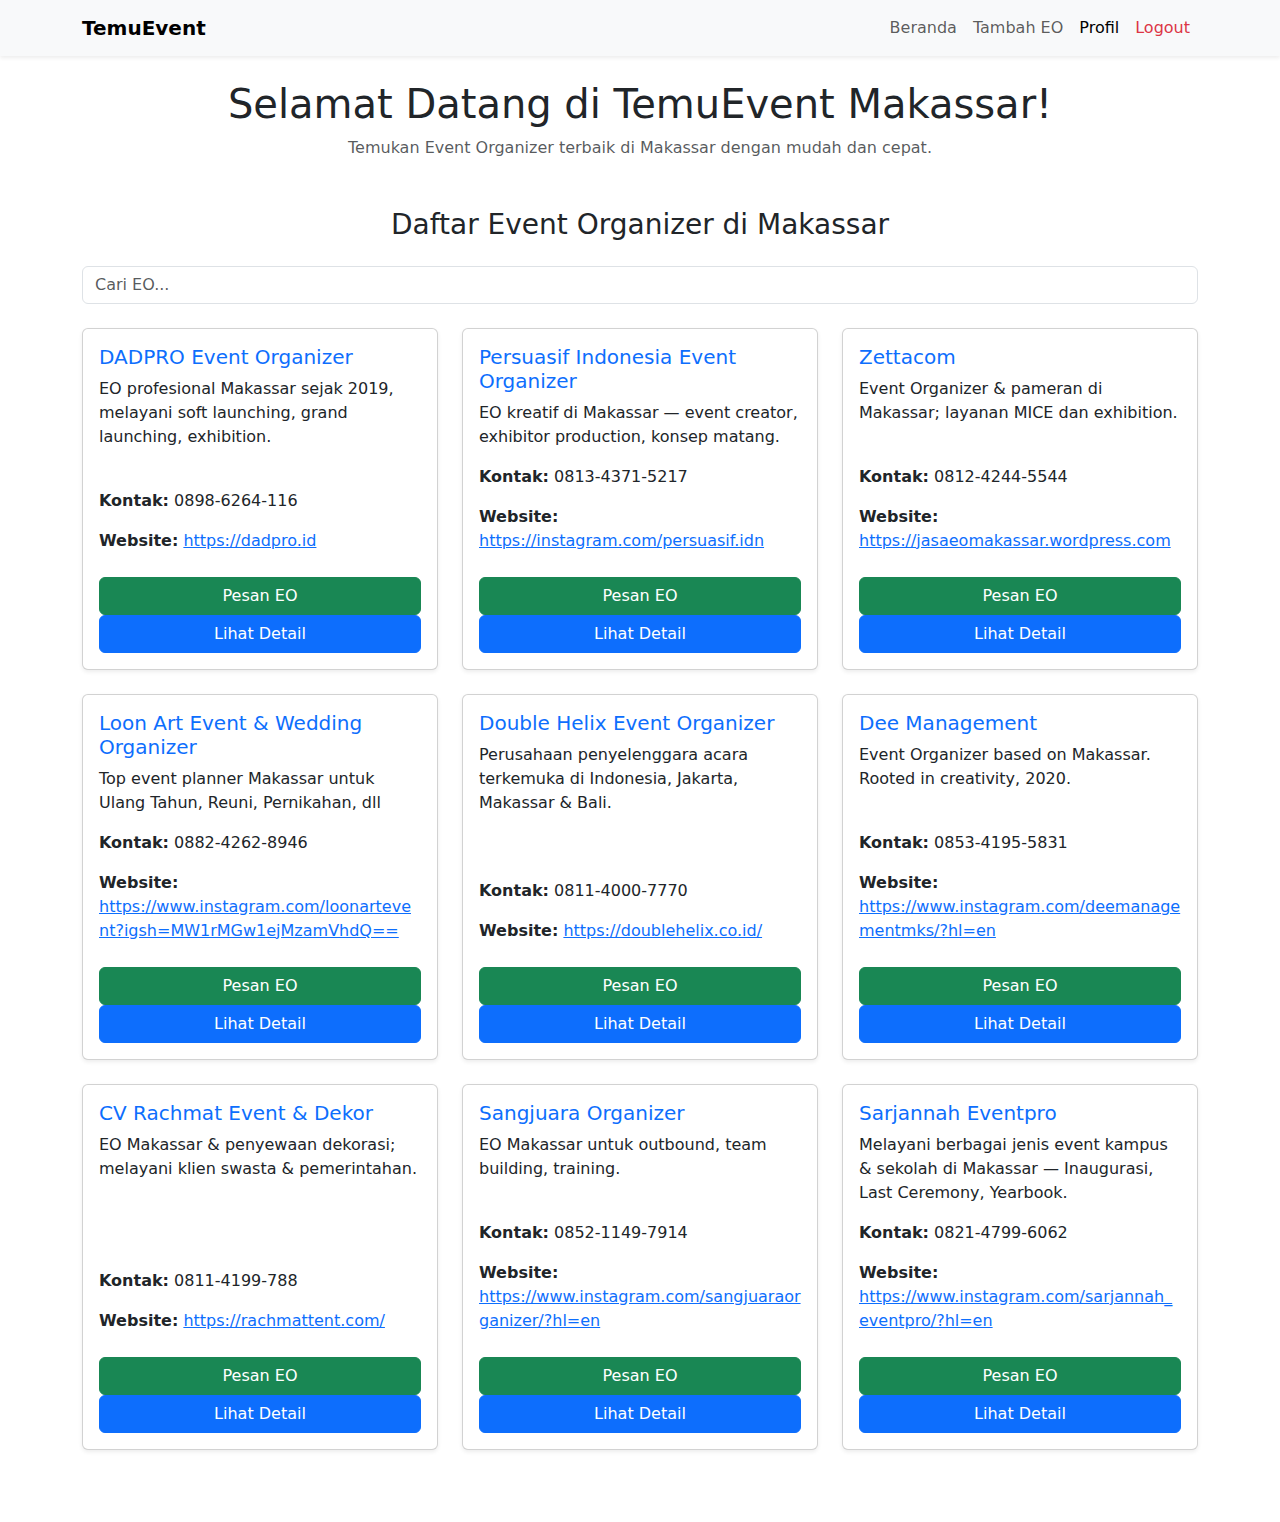
<file: index.html>
<!DOCTYPE html>
<html lang="id">
<head>
  <meta charset="UTF-8">
  <meta name="viewport" content="width=device-width, initial-scale=1.0">
  <title>TemuEvent Makassar</title>
  <link rel="icon" type="image/x-icon" href="img/favicon.png">
  <link href="https://cdn.jsdelivr.net/npm/bootstrap@5.3.2/dist/css/bootstrap.min.css" rel="stylesheet">
</head>
<body>

  <!-- Navbar -->
  <nav class="navbar navbar-expand-lg navbar-light bg-light shadow-sm">
    <div class="container">
      <a class="navbar-brand fw-bold" href="index.html">TemuEvent</a>
      <button class="navbar-toggler" type="button" data-bs-toggle="collapse" data-bs-target="#navbarNav">
        <span class="navbar-toggler-icon"></span>
      </button>
      <div class="collapse navbar-collapse" id="navbarNav">
        <ul class="navbar-nav ms-auto">
          <li class="nav-item">
            <a class="nav-link" href="index.html">Beranda</a>
          </li>
          <li class="nav-item">
            <a class="nav-link" href="tambah-eo.html">Tambah EO</a>
          </li>
          <li class="nav-item">
            <a class="nav-link active" href="profil.html">Profil</a>
          </li>
          <li class="nav-item">
            <a class="nav-link text-danger" href="logout.html">Logout</a>
          </li>
        </ul>
      </div>
    </div>
  </nav>

  <!-- Header -->
  <div class="container mt-4">
    <div class="text-center">
      <h1>Selamat Datang di TemuEvent Makassar!</h1>
      <p class="text-muted">Temukan Event Organizer terbaik di Makassar dengan mudah dan cepat.</p>
    </div>
  </div>

  <!-- Daftar EO -->
  <div class="container mt-5 mb-5">
    <h3 class="mb-4 text-center">Daftar Event Organizer di Makassar</h3>

    <!-- Pencarian -->
    <div class="mb-4">
      <input type="text" id="searchInput" class="form-control" placeholder="Cari EO...">
    </div>

    <div class="row" id="eoList"></div>
  </div>

  <script>
    // EO default
    const eoData = [
      { id: 1, name: "DADPRO Event Organizer", description: "EO profesional Makassar sejak 2019, melayani soft launching, grand launching, exhibition.", contact: "0898-6264-116", website: "https://dadpro.id", owner: "admin" },
      { id: 2, name: "Persuasif Indonesia Event Organizer", description: "EO kreatif di Makassar — event creator, exhibitor production, konsep matang.", contact: "0813-4371-5217", website: "https://instagram.com/persuasif.idn", owner: "admin" },
      { id: 3, name: "Zettacom", description: "Event Organizer & pameran di Makassar; layanan MICE dan exhibition.", contact: "0812-4244-5544", website: "https://jasaeomakassar.wordpress.com", owner: "admin" },
      { id: 4, name: "Loon Art Event & Wedding Organizer", description: "Top event planner Makassar untuk Ulang Tahun, Reuni, Pernikahan, dll", contact: "0882-4262-8946", website: "https://www.instagram.com/loonartevent?igsh=MW1rMGw1ejMzamVhdQ==", owner: "admin" },
      { id: 5, name: "Double Helix Event Organizer", description: "Perusahaan penyelenggara acara terkemuka di Indonesia, Jakarta, Makassar & Bali.", contact: "0811-4000-7770", website: "https://doublehelix.co.id/", owner: "admin" },
      { id: 6, name: "Dee Management", description: "Event Organizer based on Makassar. Rooted in creativity, 2020.", contact: "0853-4195-5831", website: "https://www.instagram.com/deemanagementmks/?hl=en", owner: "admin" },
      { id: 7, name: "CV Rachmat Event & Dekor", description: "EO Makassar & penyewaan dekorasi; melayani klien swasta & pemerintahan.", contact: "0811-4199-788", website: "https://rachmattent.com/", owner: "admin" },
      { id: 8, name: "Sangjuara Organizer", description: "EO Makassar untuk outbound, team building, training.", contact: "0852-1149-7914", website: "https://www.instagram.com/sangjuaraorganizer/?hl=en", owner: "admin" },
      { id: 9, name: "Sarjannah Eventpro", description: "Melayani berbagai jenis event kampus & sekolah di Makassar — Inaugurasi, Last Ceremony, Yearbook.", contact: "0821-4799-6062", website: "https://www.instagram.com/sarjannah_eventpro/?hl=en", owner: "admin" }
    ];

    const eoList = document.getElementById("eoList");
    const searchInput = document.getElementById("searchInput");

    // ambil EO yang ditambahkan user dari localStorage
    const userEO = JSON.parse(localStorage.getItem("userEO")) || [];

    // ambil user yang login
    const loggedInUser = JSON.parse(localStorage.getItem("loggedInUser")) || { role: "user" };

    function loadAllEO(){
      return [...eoData, ...userEO];
    }

    function displayEO(data){
      eoList.innerHTML = "";
      data.forEach(eo => {
        const card = document.createElement("div");
        card.className = "col-md-4 mb-4";
        card.innerHTML = `
          <div class="card h-100 shadow-sm">
            <div class="card-body d-flex flex-column">
              <h5 class="card-title text-primary">${eo.name}</h5>
              <p class="card-text flex-grow-1">${eo.description}</p>
              <p><strong>Kontak:</strong> ${eo.contact}</p>
              <p><strong>Website:</strong> <a href="${eo.website}" target="_blank">${eo.website}</a></p>
              <a href="pesan-eo.html?id=${eo.id}" class="btn btn-success mt-2">Pesan EO</a>
              ${loggedInUser.role === "admin" ? `<button onclick="hapusEO('${eo.id}')" class="btn btn-danger btn-sm mt-2">Hapus</button>` : ""}
              <a href="detail-eo.html?name=${encodeURIComponent(eo.name)}&desc=${encodeURIComponent(eo.description)}&contact=${encodeURIComponent(eo.contact)}&website=${encodeURIComponent(eo.website)}" class="btn btn-primary mt-auto">
                Lihat Detail
              </a>
            </div>
          </div>
        `;
        eoList.appendChild(card);
      });
    }

    function hapusEO(id){
      if(!confirm("Apakah yakin ingin menghapus EO ini?")) return;

      // hapus dari default EO jika ada
      const defaultIndex = eoData.findIndex(e => e.id == id);
      if(defaultIndex !== -1) eoData.splice(defaultIndex, 1);

      // hapus dari EO user jika ada
      let userEO = JSON.parse(localStorage.getItem("userEO")) || [];
      userEO = userEO.filter(e => e.id != id);
      localStorage.setItem("userEO", JSON.stringify(userEO));

      displayEO(loadAllEO());
    }

    // Tampilkan semua EO saat pertama kali
    displayEO(loadAllEO());

    // Fitur pencarian
    searchInput.addEventListener("input", function() {
      const keyword = searchInput.value.toLowerCase();
      const filtered = loadAllEO().filter(eo => eo.name.toLowerCase().includes(keyword));
      displayEO(filtered);
    });
  </script>

  <script src="https://cdn.jsdelivr.net/npm/bootstrap@5.3.2/dist/js/bootstrap.bundle.min.js"></script>
</body>
</html>
</file>
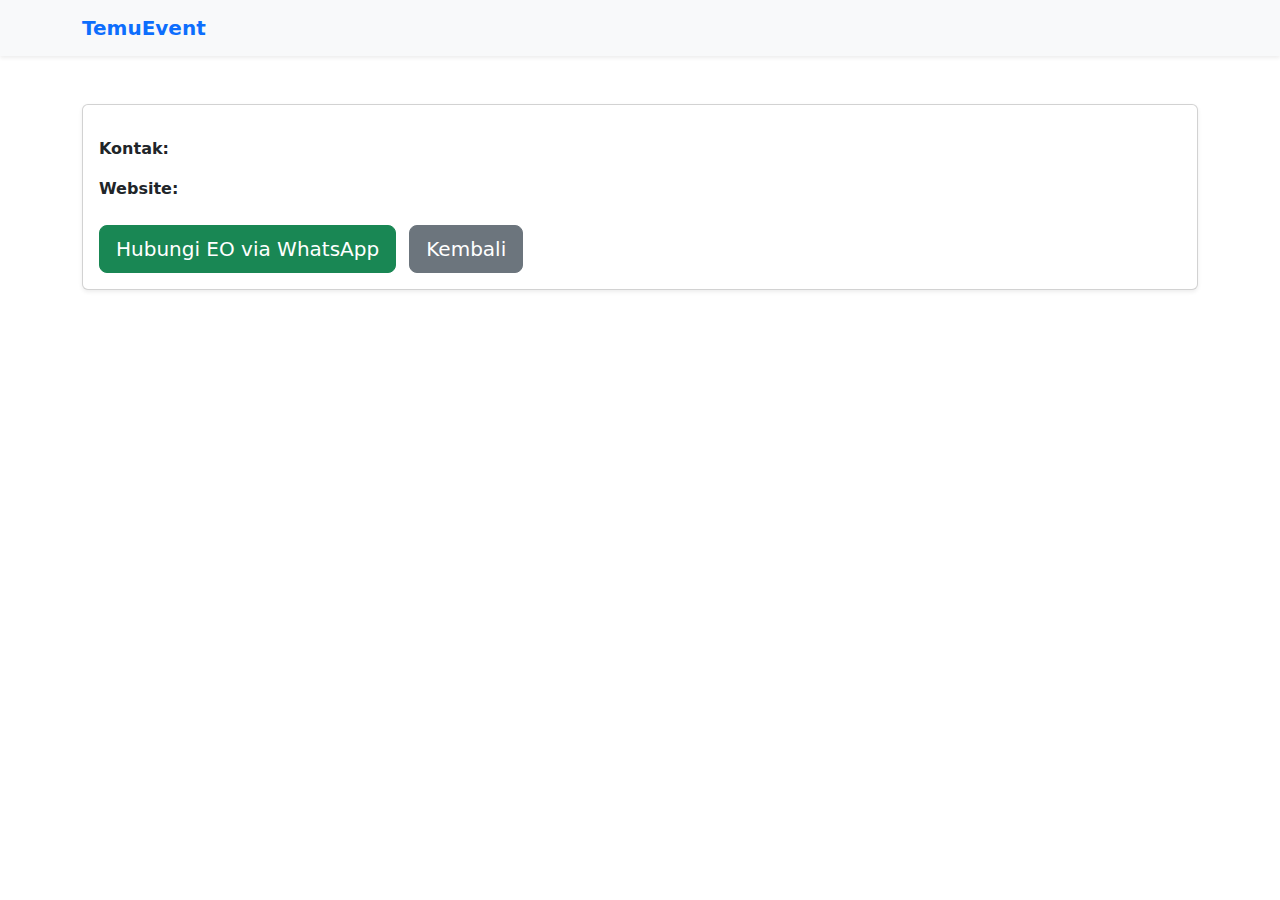
<file: detail-eo.html>
<!DOCTYPE html>
<html lang="id">
<head>
  <meta charset="UTF-8">
  <meta name="viewport" content="width=device-width, initial-scale=1.0">
  <title>Detail Event Organizer | TemuEvent Makassar</title>
  <link rel="icon" type="image/x-icon" href="img/favicon.png">
  <link href="https://cdn.jsdelivr.net/npm/bootstrap@5.3.2/dist/css/bootstrap.min.css" rel="stylesheet">
</head>
<body>

  <!-- Navbar -->
  <nav class="navbar navbar-expand-lg navbar-light bg-light shadow-sm">
    <div class="container">
      <a class="navbar-brand fw-bold text-primary" href="index.html">TemuEvent</a>
    </div>
  </nav>

  <!-- Konten Detail EO -->
  <div class="container mt-5 mb-5">
    <div class="card shadow-sm">
      <div class="card-body">
        <h2 id="eoName" class="text-primary"></h2>
        <p id="eoDesc" class="mt-3"></p>
        <p><strong>Kontak:</strong> <span id="eoContact"></span></p>
        <p><strong>Website:</strong> <a id="eoWebsite" href="#" target="_blank"></a></p>

        <div class="mt-4">
          <a id="whatsappBtn" class="btn btn-success btn-lg" target="_blank">
            Hubungi EO via WhatsApp
          </a>
          <a href="index.html" class="btn btn-secondary btn-lg ms-2">Kembali</a>
        </div>
      </div>
    </div>
  </div>

  <script>
    // Ambil data EO dari URL
    const params = new URLSearchParams(window.location.search);
    const name = params.get("name");
    const desc = params.get("desc");
    const contact = params.get("contact");
    const website = params.get("website");

    // Masukkan data ke halaman
    document.getElementById("eoName").textContent = name;
    document.getElementById("eoDesc").textContent = desc;
    document.getElementById("eoContact").textContent = contact;
    document.getElementById("eoWebsite").textContent = website;
    document.getElementById("eoWebsite").href = website;

    // ==========================================================
    // ✔ PERBAIKAN FORMAT NOMOR WHATSAPP (versi paling aman)
    // ==========================================================

    let waNumber = contact.replace(/\D/g, ""); // Hapus spasi/dash/dll

    // Jika nomor mulai dengan "0" (contoh: 08123...) → hapus 0
    if (waNumber.startsWith("0")) {
      waNumber = waNumber.substring(1);
    }

    // Jika nomor mulai dengan "62" → hapus 62
    if (waNumber.startsWith("62")) {
      waNumber = waNumber.substring(2);
    }

    // Hasil akhir: waNumber sekarang "81234567890"
    // Tambahkan kembali 62 di depan
    const waLink = `https://wa.me/62${waNumber}?text=Halo%20${encodeURIComponent(name)}%2C%20saya%20tertarik%20dengan%20layanan%20EO%20Anda.`;

    // Pasang link ke tombol
    document.getElementById("whatsappBtn").href = waLink;

  </script>

  <script src="https://cdn.jsdelivr.net/npm/bootstrap@5.3.2/dist/js/bootstrap.bundle.min.js"></script>
</body>
</html>
</file>
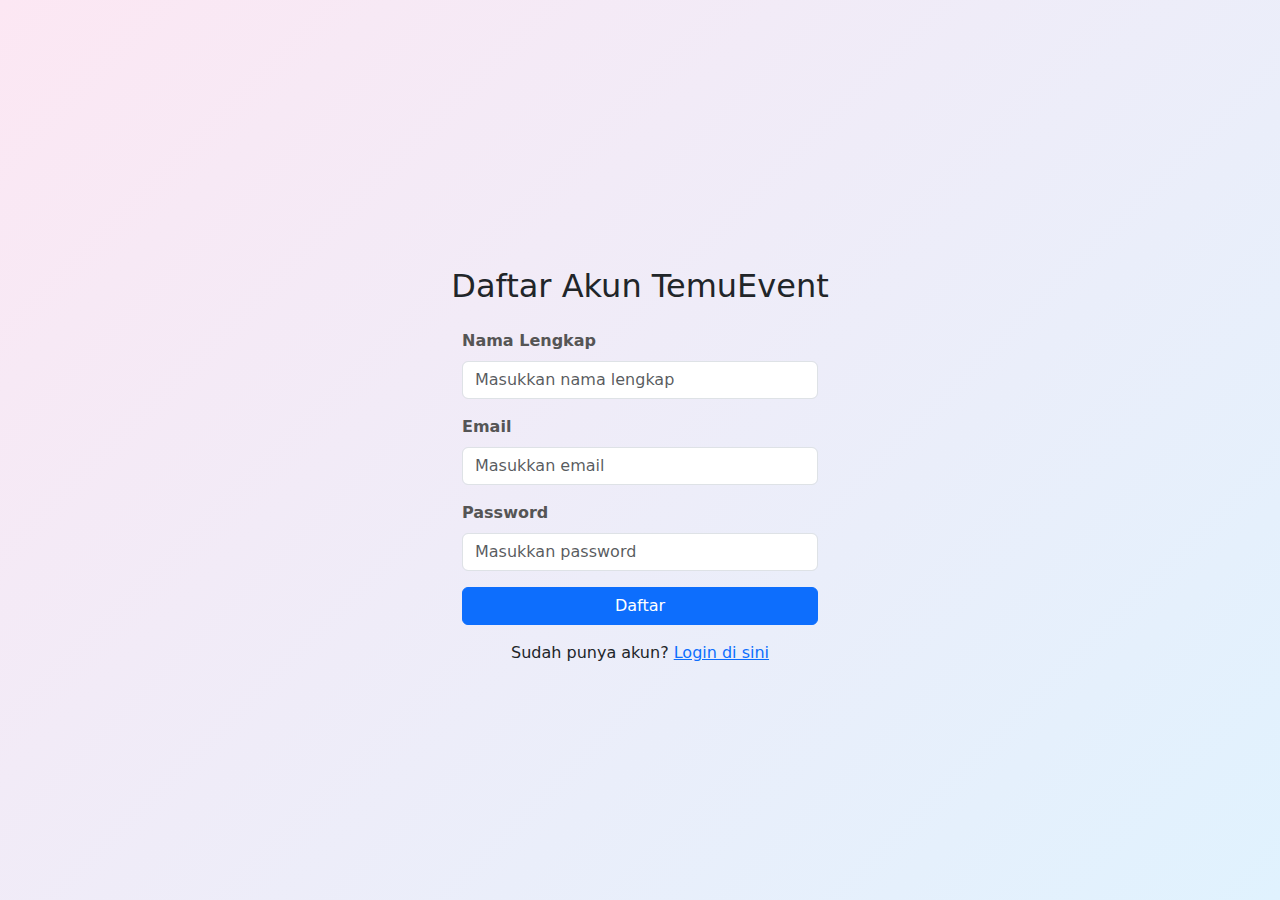
<file: register.html>
<!DOCTYPE html>
<html lang="id">
<head>
    <meta charset="UTF-8">
    <meta name="viewport" content="width=device-width, initial-scale=1.0">
    <title>Register - TemuEvent</title>
    <link rel="icon" type="image/x-icon" href="img/favicon.png">
    <link href="https://cdn.jsdelivr.net/npm/bootstrap@5.3.2/dist/css/bootstrap.min.css" rel="stylesheet">
     <!-- Style custom -->
    <link rel="stylesheet" href="css/style.css">
</head>
<body>

<div class="container mt-5">
    <h2 class="text-center mb-4">Daftar Akun TemuEvent</h2>

    <div class="row justify-content-center">
        <div class="col-md-4">

            <!-- PERBAIKAN: onsubmit DIHAPUS -->
            <form id="registerForm">
                <div class="mb-3">
                    <label for="username" class="form-label">Nama Lengkap</label>
                    <input type="text" class="form-control" id="username" placeholder="Masukkan nama lengkap" required>
                </div>

                <div class="mb-3">
                    <label for="email" class="form-label">Email</label>
                    <input type="email" class="form-control" id="email" placeholder="Masukkan email" required>
                </div>

                <div class="mb-3">
                    <label for="password" class="form-label">Password</label>
                    <input type="password" class="form-control" id="password" placeholder="Masukkan password" required>
                </div>

                <button type="submit" class="btn btn-primary w-100">Daftar</button>

                <p class="mt-3 text-center">
                    Sudah punya akun? <a href="login.html">Login di sini</a>
                </p>
            </form>

        </div>
    </div>
</div>

<!-- Script autentikasi (TIDAK DIUBAH) -->
<script src="js/auth.js"></script>

</body>
</html>
</file>
<file: css/style.css>
/* === LOGIN PAGE AESTHETIC (LIGHT MODE SOFT) === */

.login-page {
    background: linear-gradient(135deg, #fef8f3, #f3f1ff);
    min-height: 100vh;
    display: flex;
    align-items: center;
    justify-content: center;
    padding: 20px;
}

/* Card container */
.login-container {
    width: 100%;
    max-width: 420px;
    padding: 35px 30px;
    border-radius: 22px;

    background: rgba(255, 255, 255, 0.8);
    backdrop-filter: blur(20px);

    border: 1px solid rgba(200, 200, 200, 0.4);
    box-shadow: 0 20px 50px rgba(0, 0, 0, 0.08);

    transition: 0.3s ease;
}

.login-container:hover {
    transform: translateY(-4px);
    box-shadow: 0 25px 60px rgba(0, 0, 0, 0.12);
}

/* Title */
.login-title {
    font-weight: 700;
    text-align: center;
    margin-bottom: 30px;
    font-size: 28px;

    color: #444;
}

/* Labels */
.login-container .form-label {
    font-weight: 600;
    color: #555;
}

/* Inputs */
.login-container input {
    border-radius: 14px;
    padding: 12px 14px;

    background: #fafafa;
    border: 1px solid #e5e5e5;

    box-shadow: inset 0 2px 4px rgba(0,0,0,0.06);
    transition: 0.25s ease;
}

.login-container input:focus {
    background: white;
    border-color: #a8b4ff; 
    box-shadow: 0 0 0 3px rgba(164, 172, 255, 0.4);
    outline: none;
}

/* Button */
.login-btn {
    border-radius: 14px;
    padding: 12px;
    font-size: 16px;
    font-weight: 700;

    background: linear-gradient(135deg, #ffb6d5, #b49bff);
    border: none;

    color: white;
    transition: 0.3s ease;
}

.login-btn:hover {
    opacity: 0.93;
    transform: scale(1.03);
}

/* Bottom link */
.login-container p {
    color: #666;
}

.login-container p a {
    text-decoration: none;
    font-weight: 600;
    color: #b08bff;
}

.login-container p a:hover {
    text-decoration: underline;
}




/* === AESTHETIC REGISTER PAGE === */

/* Background gradient aesthetic */
body {
    background: linear-gradient(135deg, #fce7f3, #e0f2fe);
    min-height: 100vh;
    display: flex;
    align-items: center;
    justify-content: center;
    padding: 20px;
}

/* Card Glassmorphism */
.register-container {
    width: 100%;
    max-width: 420px;
    padding: 35px 30px;
    border-radius: 20px;
    background: rgba(255, 255, 255, 0.55);
    backdrop-filter: blur(14px);
    box-shadow: 0 20px 40px rgba(0,0,0,0.08);
    transition: 0.3s ease;
}

.register-container:hover {
    transform: translateY(-3px);
    box-shadow: 0 25px 50px rgba(0,0,0,0.10);
}

/* Title aesthetic */
.register-title {
    font-weight: 700;
    text-align: center;
    margin-bottom: 30px;
    font-size: 28px;
    color: #3b3b3b;
    text-shadow: 0 1px 2px rgba(0,0,0,0.1);
}

/* Labels */
.form-label {
    font-weight: 600;
    color: #555;
}

/* Input style */
.register-container input {
    border-radius: 14px;
    padding: 12px 14px;
    border: none;
    background: rgba(255,255,255,0.8);
    box-shadow: 0 2px 5px rgba(0,0,0,0.05);
    transition: 0.25s ease;
}

.register-container input:focus {
    outline: none;
    background: #fff;
    box-shadow: 0 0 0 3px rgba(147, 197, 253, 0.45);
}

/* Button aesthetic */
.register-btn {
    border-radius: 14px;
    padding: 12px;
    font-size: 16px;
    font-weight: 700;
    background: linear-gradient(135deg, #60a5fa, #818cf8);
    border: none;
    transition: 0.3s ease;
}

.register-btn:hover {
    opacity: 0.9;
    transform: scale(1.02);
}

/* Link bawah */
.register-container p {
    color: #444;
}

.register-container p a {
    text-decoration: none;
    font-weight: 600;
    color: #3b82f6;
}
</file>
